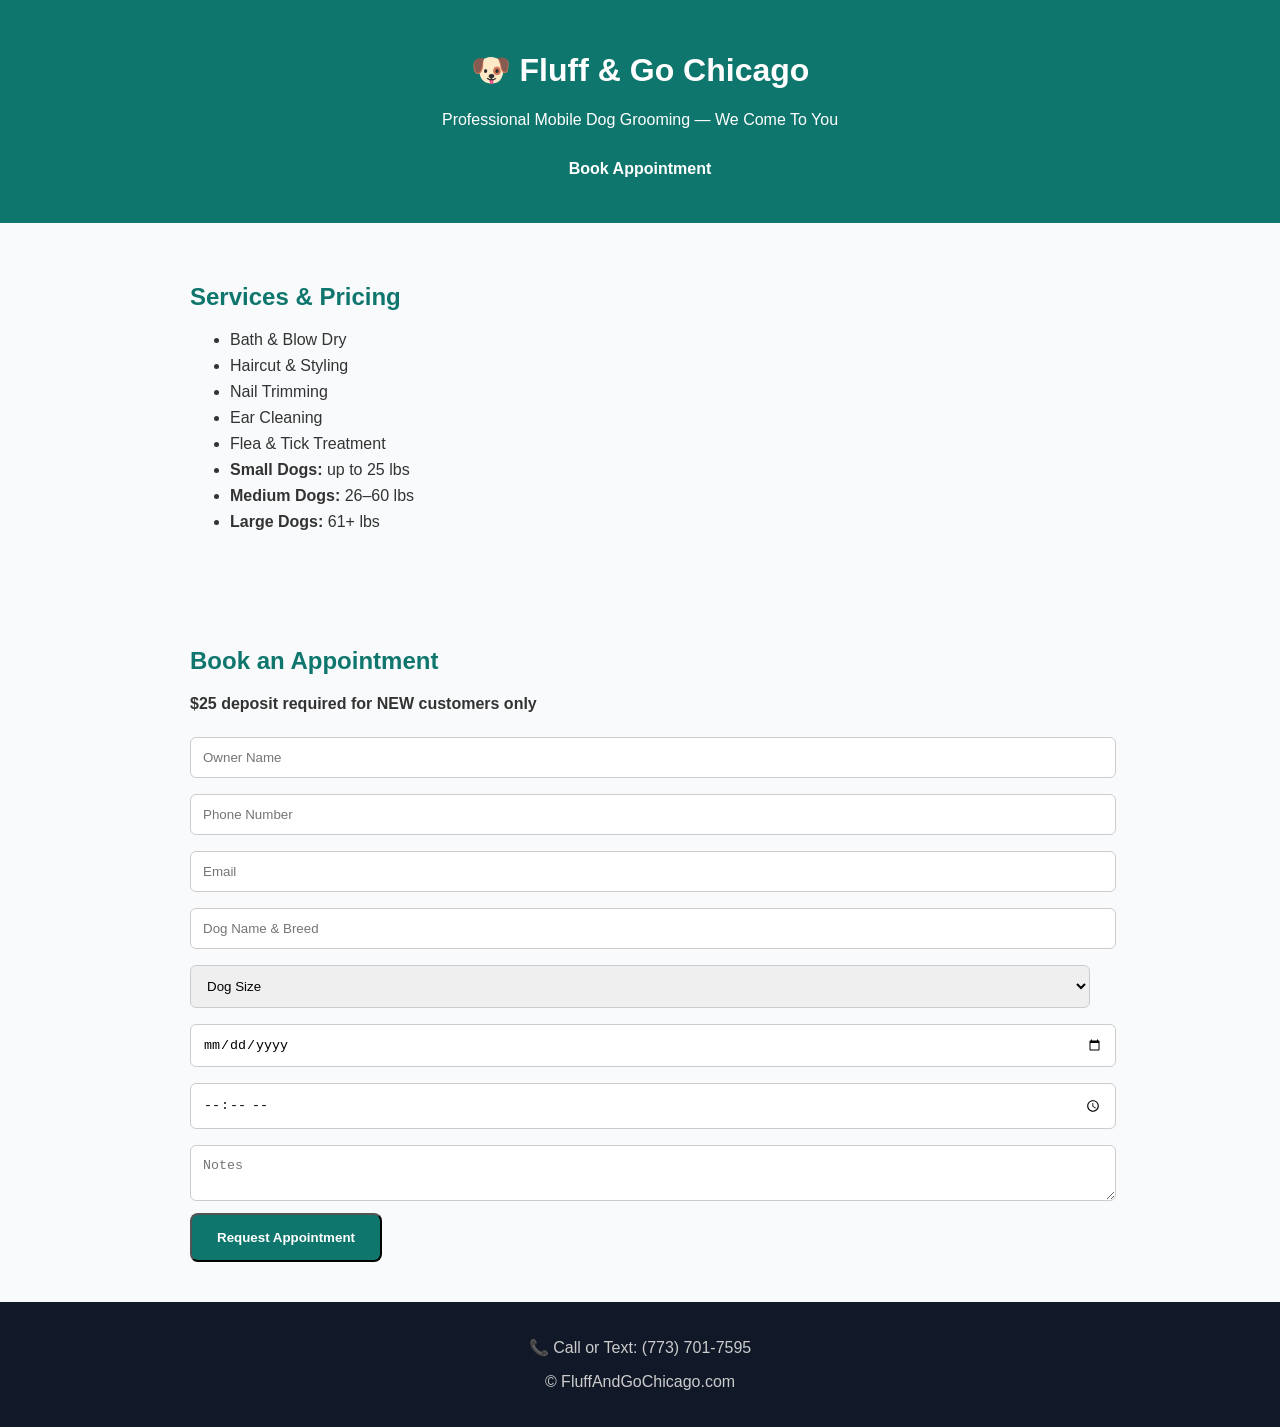
<file: index.html>
<!DOCTYPE html>
<html lang="en">
<head>
  <meta charset="UTF-8" />
  <title>Fluff & Go Chicago | Mobile Dog Grooming</title>
  <meta name="viewport" content="width=device-width, initial-scale=1.0">
  <style>
    body { font-family: Arial, sans-serif; margin: 0; background: #f9fafb; color:#333; }
    header { background:#0f766e; color:white; padding:30px; text-align:center; }
    section { padding:40px 20px; max-width:900px; margin:auto; }
    h2 { color:#0f766e; }
    .services li { margin:8px 0; }
    .button {
      background:#0f766e; color:white; padding:15px 25px;
      display:inline-block; text-decoration:none; border-radius:8px;
      font-weight:bold;
    }
    footer { background:#111827; color:#ccc; text-align:center; padding:20px; }
    input, select, textarea {
      width:100%; padding:12px; margin:8px 0; border-radius:6px; border:1px solid #ccc;
    }
  </style>
</head>
<body>

<header>
  <h1>🐶 Fluff & Go Chicago</h1>
  <p>Professional Mobile Dog Grooming — We Come To You</p>
  <a class="button" href="#book">Book Appointment</a>
</header>

<section>
  <h2>Services & Pricing</h2>
  <ul class="services">
    <li>Bath & Blow Dry</li>
    <li>Haircut & Styling</li>
    <li>Nail Trimming</li>
    <li>Ear Cleaning</li>
    <li>Flea & Tick Treatment</li>
    <li><strong>Small Dogs:</strong> up to 25 lbs</li>
    <li><strong>Medium Dogs:</strong> 26–60 lbs</li>
    <li><strong>Large Dogs:</strong> 61+ lbs</li>
  </ul>
</section>

<section id="book">
  <h2>Book an Appointment</h2>
  <p><strong>$25 deposit required for NEW customers only</strong></p>

  <form>
    <input placeholder="Owner Name" required>
    <input placeholder="Phone Number" required>
    <input placeholder="Email" required>
    <input placeholder="Dog Name & Breed" required>
    <select required>
      <option value="">Dog Size</option>
      <option>Small</option>
      <option>Medium</option>
      <option>Large</option>
    </select>
    <input type="date" required>
    <input type="time" required>
    <textarea placeholder="Notes"></textarea>
    <button class="button" type="submit">Request Appointment</button>
  </form>
</section>

<footer>
  <p>📞 Call or Text: (773) 701-7595</p>
  <p>© FluffAndGoChicago.com</p>
</footer>

</body>
</html>
</file>
